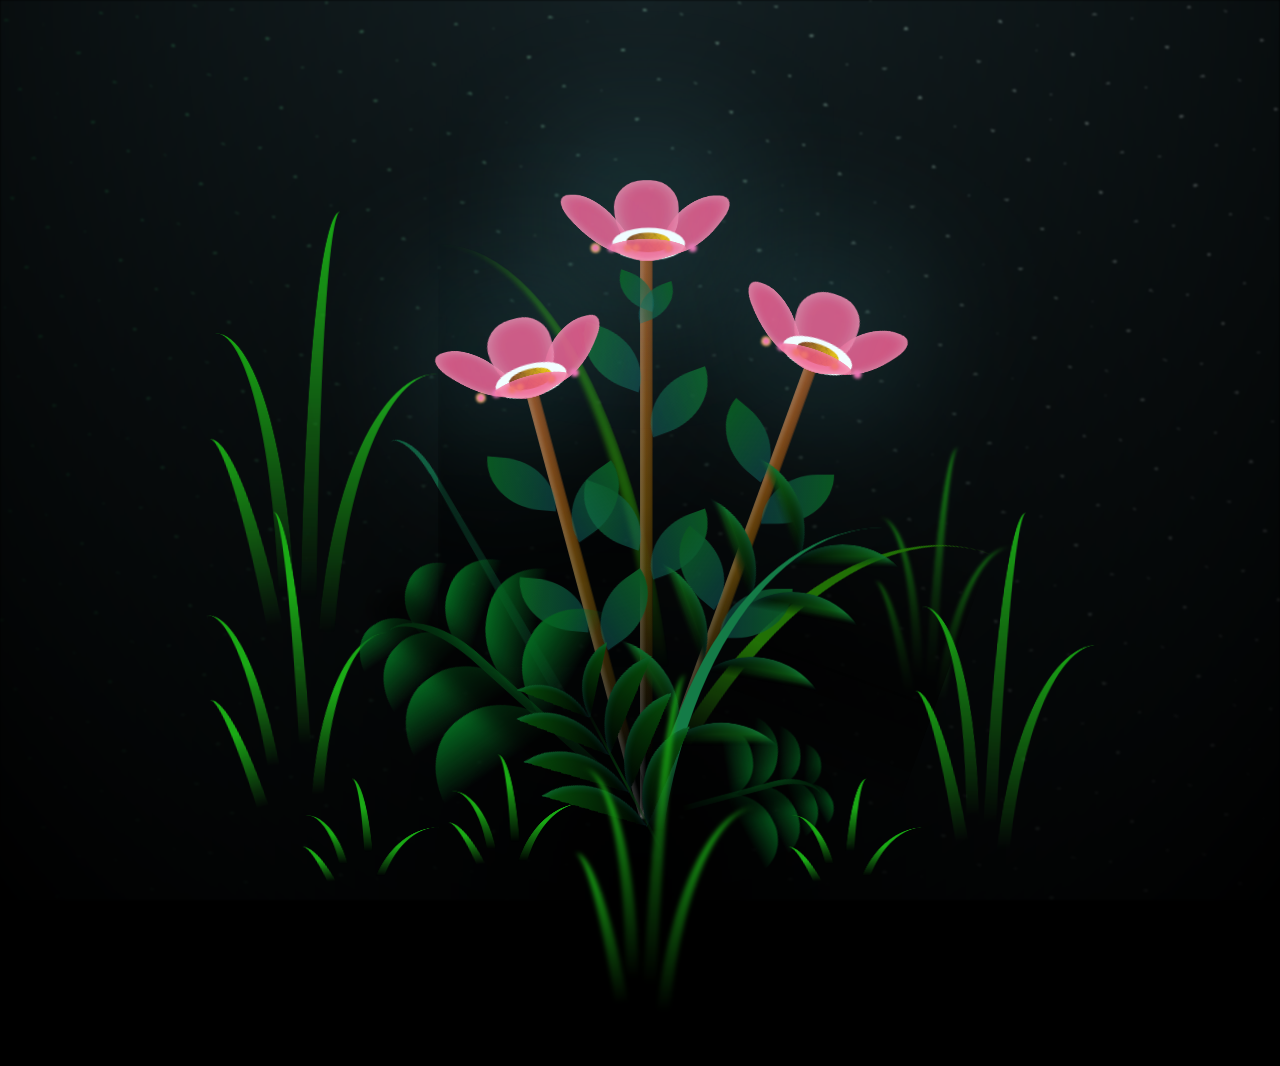
<file: flower.html>
﻿<!DOCTYPE html>
<html lang="en">
<head>
    <meta charset="UTF-8">
    <meta http-equiv="X-UA-Compatible" content="IE=edge">
    <meta name="viewport" content="width=device-width, initial-scale=1.0">
    <link href="css/flowerstyle.css" rel="stylesheet" />
    <link rel="icon" href="img/flowers.png" type="image/x-icon">
    <title>bunga buat bang apil <3 </title>
</head>
<body class="container">
    <div class="night"></div>
    <div class="flowers">
        <div class="flower flower--1">
            <div class="flower__leafs flower__leafs--1">
                <div class="flower__leaf flower__leaf--1"></div>
                <div class="flower__leaf flower__leaf--2"></div>
                <div class="flower__leaf flower__leaf--3"></div>
                <div class="flower__leaf flower__leaf--4"></div>
                <div class="flower__white-circle"></div>

                <div class="flower__light flower__light--1"></div>
                <div class="flower__light flower__light--2"></div>
                <div class="flower__light flower__light--3"></div>
                <div class="flower__light flower__light--4"></div>
                <div class="flower__light flower__light--5"></div>
                <div class="flower__light flower__light--6"></div>
                <div class="flower__light flower__light--7"></div>
                <div class="flower__light flower__light--8"></div>

            </div>
            <div class="flower__line">
                <div class="flower__line__leaf flower__line__leaf--1"></div>
                <div class="flower__line__leaf flower__line__leaf--2"></div>
                <div class="flower__line__leaf flower__line__leaf--3"></div>
                <div class="flower__line__leaf flower__line__leaf--4"></div>
                <div class="flower__line__leaf flower__line__leaf--5"></div>
                <div class="flower__line__leaf flower__line__leaf--6"></div>
            </div>
        </div>

        <div class="flower flower--2">
            <div class="flower__leafs flower__leafs--2">
                <div class="flower__leaf flower__leaf--1"></div>
                <div class="flower__leaf flower__leaf--2"></div>
                <div class="flower__leaf flower__leaf--3"></div>
                <div class="flower__leaf flower__leaf--4"></div>
                <div class="flower__white-circle"></div>

                <div class="flower__light flower__light--1"></div>
                <div class="flower__light flower__light--2"></div>
                <div class="flower__light flower__light--3"></div>
                <div class="flower__light flower__light--4"></div>
                <div class="flower__light flower__light--5"></div>
                <div class="flower__light flower__light--6"></div>
                <div class="flower__light flower__light--7"></div>
                <div class="flower__light flower__light--8"></div>

            </div>
            <div class="flower__line">
                <div class="flower__line__leaf flower__line__leaf--1"></div>
                <div class="flower__line__leaf flower__line__leaf--2"></div>
                <div class="flower__line__leaf flower__line__leaf--3"></div>
                <div class="flower__line__leaf flower__line__leaf--4"></div>
            </div>
        </div>

        <div class="flower flower--3">
            <div class="flower__leafs flower__leafs--3">
                <div class="flower__leaf flower__leaf--1"></div>
                <div class="flower__leaf flower__leaf--2"></div>
                <div class="flower__leaf flower__leaf--3"></div>
                <div class="flower__leaf flower__leaf--4"></div>
                <div class="flower__white-circle"></div>

                <div class="flower__light flower__light--1"></div>
                <div class="flower__light flower__light--2"></div>
                <div class="flower__light flower__light--3"></div>
                <div class="flower__light flower__light--4"></div>
                <div class="flower__light flower__light--5"></div>
                <div class="flower__light flower__light--6"></div>
                <div class="flower__light flower__light--7"></div>
                <div class="flower__light flower__light--8"></div>

            </div>
            <div class="flower__line">
                <div class="flower__line__leaf flower__line__leaf--1"></div>
                <div class="flower__line__leaf flower__line__leaf--2"></div>
                <div class="flower__line__leaf flower__line__leaf--3"></div>
                <div class="flower__line__leaf flower__line__leaf--4"></div>
            </div>
        </div>

        <div class="grow-ans" style="--d:1.2s">
            <div class="flower__g-long">
                <div class="flower__g-long__top"></div>
                <div class="flower__g-long__bottom"></div>
            </div>
        </div>

        <div class="growing-grass">
            <div class="flower__grass flower__grass--1">
                <div class="flower__grass--top"></div>
                <div class="flower__grass--bottom"></div>
                <div class="flower__grass__leaf flower__grass__leaf--1"></div>
                <div class="flower__grass__leaf flower__grass__leaf--2"></div>
                <div class="flower__grass__leaf flower__grass__leaf--3"></div>
                <div class="flower__grass__leaf flower__grass__leaf--4"></div>
                <div class="flower__grass__leaf flower__grass__leaf--5"></div>
                <div class="flower__grass__leaf flower__grass__leaf--6"></div>
                <div class="flower__grass__leaf flower__grass__leaf--7"></div>
                <div class="flower__grass__leaf flower__grass__leaf--8"></div>
                <div class="flower__grass__overlay"></div>
            </div>
        </div>

        <div class="growing-grass">
            <div class="flower__grass flower__grass--2">
                <div class="flower__grass--top"></div>
                <div class="flower__grass--bottom"></div>
                <div class="flower__grass__leaf flower__grass__leaf--1"></div>
                <div class="flower__grass__leaf flower__grass__leaf--2"></div>
                <div class="flower__grass__leaf flower__grass__leaf--3"></div>
                <div class="flower__grass__leaf flower__grass__leaf--4"></div>
                <div class="flower__grass__leaf flower__grass__leaf--5"></div>
                <div class="flower__grass__leaf flower__grass__leaf--6"></div>
                <div class="flower__grass__leaf flower__grass__leaf--7"></div>
                <div class="flower__grass__leaf flower__grass__leaf--8"></div>
                <div class="flower__grass__overlay"></div>
            </div>
        </div>

        <div class="grow-ans" style="--d:2.4s">
            <div class="flower__g-right flower__g-right--1">
                <div class="leaf"></div>
            </div>
        </div>

        <div class="grow-ans" style="--d:2.8s">
            <div class="flower__g-right flower__g-right--2">
                <div class="leaf"></div>
            </div>
        </div>

        <div class="grow-ans" style="--d:2.8s">
            <div class="flower__g-front">
                <div class="flower__g-front__leaf-wrapper flower__g-front__leaf-wrapper--1">
                    <div class="flower__g-front__leaf"></div>
                </div>
                <div class="flower__g-front__leaf-wrapper flower__g-front__leaf-wrapper--2">
                    <div class="flower__g-front__leaf"></div>
                </div>
                <div class="flower__g-front__leaf-wrapper flower__g-front__leaf-wrapper--3">
                    <div class="flower__g-front__leaf"></div>
                </div>
                <div class="flower__g-front__leaf-wrapper flower__g-front__leaf-wrapper--4">
                    <div class="flower__g-front__leaf"></div>
                </div>
                <div class="flower__g-front__leaf-wrapper flower__g-front__leaf-wrapper--5">
                    <div class="flower__g-front__leaf"></div>
                </div>
                <div class="flower__g-front__leaf-wrapper flower__g-front__leaf-wrapper--6">
                    <div class="flower__g-front__leaf"></div>
                </div>
                <div class="flower__g-front__leaf-wrapper flower__g-front__leaf-wrapper--7">
                    <div class="flower__g-front__leaf"></div>
                </div>
                <div class="flower__g-front__leaf-wrapper flower__g-front__leaf-wrapper--8">
                    <div class="flower__g-front__leaf"></div>
                </div>
                <div class="flower__g-front__line"></div>
            </div>
        </div>

        <div class="grow-ans" style="--d:3.2s">
            <div class="flower__g-fr">
                <div class="leaf"></div>
                <div class="flower__g-fr__leaf flower__g-fr__leaf--1"></div>
                <div class="flower__g-fr__leaf flower__g-fr__leaf--2"></div>
                <div class="flower__g-fr__leaf flower__g-fr__leaf--3"></div>
                <div class="flower__g-fr__leaf flower__g-fr__leaf--4"></div>
                <div class="flower__g-fr__leaf flower__g-fr__leaf--5"></div>
                <div class="flower__g-fr__leaf flower__g-fr__leaf--6"></div>
                <div class="flower__g-fr__leaf flower__g-fr__leaf--7"></div>
                <div class="flower__g-fr__leaf flower__g-fr__leaf--8"></div>
            </div>
        </div>

        <div class="long-g long-g--0">
            <div class="grow-ans" style="--d:3s">
                <div class="leaf leaf--0"></div>
            </div>
            <div class="grow-ans" style="--d:2.2s">
                <div class="leaf leaf--1"></div>
            </div>
            <div class="grow-ans" style="--d:3.4s">
                <div class="leaf leaf--2"></div>
            </div>
            <div class="grow-ans" style="--d:3.6s">
                <div class="leaf leaf--3"></div>
            </div>
        </div>

        <div class="long-g long-g--1">
            <div class="grow-ans" style="--d:3.6s">
                <div class="leaf leaf--0"></div>
            </div>
            <div class="grow-ans" style="--d:3.8s">
                <div class="leaf leaf--1"></div>
            </div>
            <div class="grow-ans" style="--d:4s">
                <div class="leaf leaf--2"></div>
            </div>
            <div class="grow-ans" style="--d:4.2s">
                <div class="leaf leaf--3"></div>
            </div>
        </div>

        <div class="long-g long-g--2">
            <div class="grow-ans" style="--d:4s">
                <div class="leaf leaf--0"></div>
            </div>
            <div class="grow-ans" style="--d:4.2s">
                <div class="leaf leaf--1"></div>
            </div>
            <div class="grow-ans" style="--d:4.4s">
                <div class="leaf leaf--2"></div>
            </div>
            <div class="grow-ans" style="--d:4.6s">
                <div class="leaf leaf--3"></div>
            </div>
        </div>

        <div class="long-g long-g--3">
            <div class="grow-ans" style="--d:4s">
                <div class="leaf leaf--0"></div>
            </div>
            <div class="grow-ans" style="--d:4.2s">
                <div class="leaf leaf--1"></div>
            </div>
            <div class="grow-ans" style="--d:3s">
                <div class="leaf leaf--2"></div>
            </div>
            <div class="grow-ans" style="--d:3.6s">
                <div class="leaf leaf--3"></div>
            </div>
        </div>

        <div class="long-g long-g--4">
            <div class="grow-ans" style="--d:4s">
                <div class="leaf leaf--0"></div>
            </div>
            <div class="grow-ans" style="--d:4.2s">
                <div class="leaf leaf--1"></div>
            </div>
            <div class="grow-ans" style="--d:3s">
                <div class="leaf leaf--2"></div>
            </div>
            <div class="grow-ans" style="--d:3.6s">
                <div class="leaf leaf--3"></div>
            </div>
        </div>

        <div class="long-g long-g--5">
            <div class="grow-ans" style="--d:4s">
                <div class="leaf leaf--0"></div>
            </div>
            <div class="grow-ans" style="--d:4.2s">
                <div class="leaf leaf--1"></div>
            </div>
            <div class="grow-ans" style="--d:3s">
                <div class="leaf leaf--2"></div>
            </div>
            <div class="grow-ans" style="--d:3.6s">
                <div class="leaf leaf--3"></div>
            </div>
        </div>

        <div class="long-g long-g--6">
            <div class="grow-ans" style="--d:4.2s">
                <div class="leaf leaf--0"></div>
            </div>
            <div class="grow-ans" style="--d:4.4s">
                <div class="leaf leaf--1"></div>
            </div>
            <div class="grow-ans" style="--d:4.6s">
                <div class="leaf leaf--2"></div>
            </div>
            <div class="grow-ans" style="--d:4.8s">
                <div class="leaf leaf--3"></div>
            </div>
        </div>

        <div class="long-g long-g--7">
            <div class="grow-ans" style="--d:3s">
                <div class="leaf leaf--0"></div>
            </div>
            <div class="grow-ans" style="--d:3.2s">
                <div class="leaf leaf--1"></div>
            </div>
            <div class="grow-ans" style="--d:3.5s">
                <div class="leaf leaf--2"></div>
            </div>
            <div class="grow-ans" style="--d:3.6s">
                <div class="leaf leaf--3"></div>
            </div>
        </div>
    </div>
    <script src="js/scriptforflower.js"></script>
</body>
</html>
</file>
<file: css/flowerstyle.css>
﻿*,
*::after,
*::before {
    padding: 0;
    margin: 0;
    box-sizing: border-box;
}

:root {
    --dark-color: #000;
}

body {
    display: flex;
    align-items: flex-end;
    justify-content: center;
    min-height: 100vh;
    background-color: var(--dark-color);
    overflow: hidden;
    perspective: 1000px;
}

.night {
    position: fixed;
    left: 50%;
    top: 0;
    transform: translateX(-50%);
    width: 100%;
    height: 100%;
    filter: blur(0.1vmin);
    background-image: radial-gradient(ellipse at top, transparent 0%, var(--dark-color)), radial-gradient(ellipse at bottom, var(--dark-color), rgba(145, 233, 255, 0.2)), repeating-linear-gradient(220deg, rgb(0, 0, 0) 0px, rgb(0, 0, 0) 19px, transparent 19px, transparent 22px), repeating-linear-gradient(189deg, rgb(0, 0, 0) 0px, rgb(0, 0, 0) 19px, transparent 19px, transparent 22px), repeating-linear-gradient(148deg, rgb(0, 0, 0) 0px, rgb(0, 0, 0) 19px, transparent 19px, transparent 22px), linear-gradient(90deg, rgb(7, 107, 42), rgb(240, 240, 240));
}


.flowers {
    position: relative;
    transform: scale(0.9);
}

.flower {
    position: absolute;
    bottom: 10vmin;
    transform-origin: bottom center;
    z-index: 10;
    --fl-speed: 0.3s;
}

.flower--1 {
    -webkit-animation: moving-flower-1 4s linear infinite;
    animation: moving-flower-1 4s linear infinite;
}

    .flower--1 .flower__line {
        height: 70vmin;
        -webkit-animation-delay: 0.3s;
        animation-delay: 0.3s;
    }

    .flower--1 .flower__line__leaf--1 {
        -webkit-animation: blooming-leaf-right var(--fl-speed) 1.6s backwards;
        animation: blooming-leaf-right var(--fl-speed) 1.6s backwards;
    }

    .flower--1 .flower__line__leaf--2 {
        -webkit-animation: blooming-leaf-right var(--fl-speed) 1.4s backwards;
        animation: blooming-leaf-right var(--fl-speed) 1.4s backwards;
    }

    .flower--1 .flower__line__leaf--3 {
        -webkit-animation: blooming-leaf-left var(--fl-speed) 1.2s backwards;
        animation: blooming-leaf-left var(--fl-speed) 1.2s backwards;
    }

    .flower--1 .flower__line__leaf--4 {
        -webkit-animation: blooming-leaf-left var(--fl-speed) 1s backwards;
        animation: blooming-leaf-left var(--fl-speed) 1s backwards;
    }

    .flower--1 .flower__line__leaf--5 {
        -webkit-animation: blooming-leaf-right var(--fl-speed) 1.8s backwards;
        animation: blooming-leaf-right var(--fl-speed) 1.8s backwards;
    }

    .flower--1 .flower__line__leaf--6 {
        -webkit-animation: blooming-leaf-left var(--fl-speed) 2s backwards;
        animation: blooming-leaf-left var(--fl-speed) 2s backwards;
    }

.flower--2 {
    left: 50%;
    transform: rotate(20deg);
    -webkit-animation: moving-flower-2 4s linear infinite;
    animation: moving-flower-2 4s linear infinite;
}

    .flower--2 .flower__line {
        height: 60vmin;
        -webkit-animation-delay: 0.6s;
        animation-delay: 0.6s;
    }

    .flower--2 .flower__line__leaf--1 {
        -webkit-animation: blooming-leaf-right var(--fl-speed) 1.9s backwards;
        animation: blooming-leaf-right var(--fl-speed) 1.9s backwards;
    }

    .flower--2 .flower__line__leaf--2 {
        -webkit-animation: blooming-leaf-right var(--fl-speed) 1.7s backwards;
        animation: blooming-leaf-right var(--fl-speed) 1.7s backwards;
    }

    .flower--2 .flower__line__leaf--3 {
        -webkit-animation: blooming-leaf-left var(--fl-speed) 1.5s backwards;
        animation: blooming-leaf-left var(--fl-speed) 1.5s backwards;
    }

    .flower--2 .flower__line__leaf--4 {
        -webkit-animation: blooming-leaf-left var(--fl-speed) 1.3s backwards;
        animation: blooming-leaf-left var(--fl-speed) 1.3s backwards;
    }

.flower--3 {
    left: 50%;
    transform: rotate(-15deg);
    -webkit-animation: moving-flower-3 4s linear infinite;
    animation: moving-flower-3 4s linear infinite;
}

    .flower--3 .flower__line {
        -webkit-animation-delay: 0.9s;
        animation-delay: 0.9s;
    }

    .flower--3 .flower__line__leaf--1 {
        -webkit-animation: blooming-leaf-right var(--fl-speed) 2.5s backwards;
        animation: blooming-leaf-right var(--fl-speed) 2.5s backwards;
    }

    .flower--3 .flower__line__leaf--2 {
        -webkit-animation: blooming-leaf-right var(--fl-speed) 2.3s backwards;
        animation: blooming-leaf-right var(--fl-speed) 2.3s backwards;
    }

    .flower--3 .flower__line__leaf--3 {
        -webkit-animation: blooming-leaf-left var(--fl-speed) 2.1s backwards;
        animation: blooming-leaf-left var(--fl-speed) 2.1s backwards;
    }

    .flower--3 .flower__line__leaf--4 {
        -webkit-animation: blooming-leaf-left var(--fl-speed) 1.9s backwards;
        animation: blooming-leaf-left var(--fl-speed) 1.9s backwards;
    }

.flower__leafs {
    position: relative;
    -webkit-animation: blooming-flower 2s backwards;
    animation: blooming-flower 2s backwards;
}

.flower__leafs--1 {
    -webkit-animation-delay: 1.1s;
    animation-delay: 1.1s;
}

.flower__leafs--2 {
    -webkit-animation-delay: 1.4s;
    animation-delay: 1.4s;
}

.flower__leafs--3 {
    -webkit-animation-delay: 1.7s;
    animation-delay: 1.7s;
}

.flower__leafs::after {
    content: "";
    position: absolute;
    left: 0;
    top: 0;
    transform: translate(-50%, -100%);
    width: 8vmin;
    height: 8vmin;
    background-color: #6bf0ff;
    filter: blur(10vmin);
}

.flower__leaf {
    position: absolute;
    bottom: 0;
    left: 50%;
    width: 8vmin;
    height: 11vmin;
    border-radius: 51% 49% 47% 53%/44% 45% 55% 69%;
    background-color: #f672b0;
    background-image: linear-gradient(to top, #ee5286, #ee5286);
    transform-origin: bottom center;
    opacity: 0.9;
    box-shadow: inset 0 0 2vmin rgba(255, 255, 255, 0.5);
}

.flower__leaf--1 {
    transform: translate(-10%, 1%) rotateY(40deg) rotateX(-50deg);
}

.flower__leaf--2 {
    transform: translate(-50%, -4%) rotateX(40deg);
}

.flower__leaf--3 {
    transform: translate(-90%, 0%) rotateY(45deg) rotateX(50deg);
}

.flower__leaf--4 {
    width: 8vmin;
    height: 8vmin;
    transform-origin: bottom left;
    border-radius: 4vmin 10vmin 4vmin 4vmin;
    transform: translate(0%, 18%) rotateX(70deg) rotate(-43deg);
    background-image: linear-gradient(to top, #ee5286, #ee5286);
    z-index: 1;
    opacity: 0.8;
}

.flower__white-circle {
    position: absolute;
    left: -3.5vmin;
    top: -3vmin;
    width: 9vmin;
    height: 4vmin;
    border-radius: 50%;
    background-color: #fff;
}

    .flower__white-circle::after {
        content: "";
        position: absolute;
        left: 50%;
        top: 45%;
        transform: translate(-50%, -50%);
        width: 60%;
        height: 60%;
        border-radius: inherit;
        background-image: repeating-linear-gradient(135deg, rgba(0, 0, 0, 0.03) 0px, rgba(0, 0, 0, 0.03) 1px, transparent 1px, transparent 12px), repeating-linear-gradient(45deg, rgba(0, 0, 0, 0.03) 0px, rgba(0, 0, 0, 0.03) 1px, transparent 1px, transparent 12px), repeating-linear-gradient(67.5deg, rgba(0, 0, 0, 0.03) 0px, rgba(0, 0, 0, 0.03) 1px, transparent 1px, transparent 12px), repeating-linear-gradient(135deg, rgba(0, 0, 0, 0.03) 0px, rgba(0, 0, 0, 0.03) 1px, transparent 1px, transparent 12px), repeating-linear-gradient(45deg, rgba(0, 0, 0, 0.03) 0px, rgba(0, 0, 0, 0.03) 1px, transparent 1px, transparent 12px), repeating-linear-gradient(112.5deg, rgba(0, 0, 0, 0.03) 0px, rgba(0, 0, 0, 0.03) 1px, transparent 1px, transparent 12px), repeating-linear-gradient(112.5deg, rgba(0, 0, 0, 0.03) 0px, rgba(0, 0, 0, 0.03) 1px, transparent 1px, transparent 12px), repeating-linear-gradient(45deg, rgba(0, 0, 0, 0.03) 0px, rgba(0, 0, 0, 0.03) 1px, transparent 1px, transparent 12px), repeating-linear-gradient(22.5deg, rgba(0, 0, 0, 0.03) 0px, rgba(0, 0, 0, 0.03) 1px, transparent 1px, transparent 12px), repeating-linear-gradient(45deg, rgba(0, 0, 0, 0.03) 0px, rgba(0, 0, 0, 0.03) 1px, transparent 1px, transparent 12px), repeating-linear-gradient(22.5deg, rgba(0, 0, 0, 0.03) 0px, rgba(0, 0, 0, 0.03) 1px, transparent 1px, transparent 12px), repeating-linear-gradient(135deg, rgba(0, 0, 0, 0.03) 0px, rgba(0, 0, 0, 0.03) 1px, transparent 1px, transparent 12px), repeating-linear-gradient(157.5deg, rgba(0, 0, 0, 0.03) 0px, rgba(0, 0, 0, 0.03) 1px, transparent 1px, transparent 12px), repeating-linear-gradient(67.5deg, rgba(0, 0, 0, 0.03) 0px, rgba(0, 0, 0, 0.03) 1px, transparent 1px, transparent 12px), repeating-linear-gradient(67.5deg, rgba(0, 0, 0, 0.03) 0px, rgba(0, 0, 0, 0.03) 1px, transparent 1px, transparent 12px), linear-gradient(90deg, rgb(127, 47, 21), rgb(255, 206, 0));
    }

.flower__line {
    height: 55vmin;
    width: 1.5vmin;
    background-image: linear-gradient(to left, rgba(0, 0, 0, 0.2), transparent, rgba(255, 255, 255, 0.2)), linear-gradient(to top, transparent 10%, #583e08, #944415);
    box-shadow: inset 0 0 2px rgba(0, 0, 0, 0.5);
    -webkit-animation: grow-flower-tree 4s backwards;
    animation: grow-flower-tree 4s backwards;
}

.flower__line__leaf {
    --w: 7vmin;
    --h: calc(var(--w) + 2vmin);
    position: absolute;
    top: 20%;
    left: 90%;
    width: var(--w);
    height: var(--h);
    border-top-right-radius: var(--h);
    border-bottom-left-radius: var(--h);
    background-image: linear-gradient(to top, rgba(20, 117, 122, 0.4), #095721);
}

.flower__line__leaf--1 {
    transform: rotate(70deg) rotateY(30deg);
}

.flower__line__leaf--2 {
    top: 45%;
    transform: rotate(70deg) rotateY(30deg);
}

.flower__line__leaf--3, .flower__line__leaf--4, .flower__line__leaf--6 {
    border-top-right-radius: 0;
    border-bottom-left-radius: 0;
    border-top-left-radius: var(--h);
    border-bottom-right-radius: var(--h);
    left: -460%;
    top: 12%;
    transform: rotate(-70deg) rotateY(30deg);
}

.flower__line__leaf--4 {
    top: 40%;
}

.flower__line__leaf--5 {
    top: 0;
    transform-origin: left;
    transform: rotate(70deg) rotateY(30deg) scale(0.6);
}

.flower__line__leaf--6 {
    top: -2%;
    left: -450%;
    transform-origin: right;
    transform: rotate(-70deg) rotateY(30deg) scale(0.6);
}

.flower__light {
    position: absolute;
    bottom: 0vmin;
    width: 1vmin;
    height: 1vmin;
    background-color: rgb(255, 251, 0);
    border-radius: 50%;
    filter: blur(0.2vmin);
    -webkit-animation: light-ans 4s linear infinite backwards;
    animation: light-ans 4s linear infinite backwards;
}

    .flower__light:nth-child(odd) {
        background-color: #f76baf;
    }

.flower__light--1 {
    left: -2vmin;
    -webkit-animation-delay: 1s;
    animation-delay: 1s;
}

.flower__light--2 {
    left: 3vmin;
    -webkit-animation-delay: 0.5s;
    animation-delay: 0.5s;
}

.flower__light--3 {
    left: -6vmin;
    -webkit-animation-delay: 0.3s;
    animation-delay: 0.3s;
}

.flower__light--4 {
    left: 6vmin;
    -webkit-animation-delay: 0.9s;
    animation-delay: 0.9s;
}

.flower__light--5 {
    left: -1vmin;
    -webkit-animation-delay: 1.5s;
    animation-delay: 1.5s;
}

.flower__light--6 {
    left: -4vmin;
    -webkit-animation-delay: 3s;
    animation-delay: 3s;
}

.flower__light--7 {
    left: 3vmin;
    -webkit-animation-delay: 2s;
    animation-delay: 2s;
}

.flower__light--8 {
    left: -6vmin;
    -webkit-animation-delay: 3.5s;
    animation-delay: 3.5s;
}

.flower__grass {
    --c: #04661f;
    --line-w: 1.5vmin;
    position: absolute;
    bottom: 12vmin;
    left: -7vmin;
    display: flex;
    flex-direction: column;
    align-items: flex-end;
    z-index: 20;
    transform-origin: bottom center;
    transform: rotate(-48deg) rotateY(40deg);
}

.flower__grass--1 {
    -webkit-animation: moving-grass 2s linear infinite;
    animation: moving-grass 2s linear infinite;
}

.flower__grass--2 {
    left: 2vmin;
    bottom: 10vmin;
    transform: scale(0.5) rotate(75deg) rotateX(10deg) rotateY(-200deg);
    opacity: 0.8;
    z-index: 0;
    -webkit-animation: moving-grass--2 1.5s linear infinite;
    animation: moving-grass--2 1.5s linear infinite;
}

.flower__grass--top {
    width: 7vmin;
    height: 10vmin;
    border-top-right-radius: 100%;
    border-right: var(--line-w) solid var(--c);
    transform-origin: bottom center;
    transform: rotate(-2deg);
}

.flower__grass--bottom {
    margin-top: -2px;
    width: var(--line-w);
    height: 25vmin;
    background-image: linear-gradient(to top, transparent, var(--c));
}

.flower__grass__leaf {
    --size: 10vmin;
    position: absolute;
    width: calc(var(--size) * 2.1);
    height: var(--size);
    border-top-left-radius: var(--size);
    border-top-right-radius: var(--size);
    background-image: linear-gradient(to top, transparent, transparent 30%, var(--c));
    z-index: 100;
}

.flower__grass__leaf--1 {
    top: -6%;
    left: 30%;
    --size: 6vmin;
    transform: rotate(-20deg);
    -webkit-animation: growing-grass-ans--1 2s 2.6s backwards;
    animation: growing-grass-ans--1 2s 2.6s backwards;
}

@-webkit-keyframes growing-grass-ans--1 {
    0% {
        transform-origin: bottom left;
        transform: rotate(-20deg) scale(0);
    }
}

@keyframes growing-grass-ans--1 {
    0% {
        transform-origin: bottom left;
        transform: rotate(-20deg) scale(0);
    }
}

.flower__grass__leaf--2 {
    top: -5%;
    left: -110%;
    --size: 6vmin;
    transform: rotate(10deg);
    -webkit-animation: growing-grass-ans--2 2s 2.4s linear backwards;
    animation: growing-grass-ans--2 2s 2.4s linear backwards;
}

@-webkit-keyframes growing-grass-ans--2 {
    0% {
        transform-origin: bottom right;
        transform: rotate(10deg) scale(0);
    }
}

@keyframes growing-grass-ans--2 {
    0% {
        transform-origin: bottom right;
        transform: rotate(10deg) scale(0);
    }
}

.flower__grass__leaf--3 {
    top: 5%;
    left: 60%;
    --size: 8vmin;
    transform: rotate(-18deg) rotateX(-20deg);
    -webkit-animation: growing-grass-ans--3 2s 2.2s linear backwards;
    animation: growing-grass-ans--3 2s 2.2s linear backwards;
}

@-webkit-keyframes growing-grass-ans--3 {
    0% {
        transform-origin: bottom left;
        transform: rotate(-18deg) rotateX(-20deg) scale(0);
    }
}

@keyframes growing-grass-ans--3 {
    0% {
        transform-origin: bottom left;
        transform: rotate(-18deg) rotateX(-20deg) scale(0);
    }
}

.flower__grass__leaf--4 {
    top: 6%;
    left: -135%;
    --size: 8vmin;
    transform: rotate(2deg);
    -webkit-animation: growing-grass-ans--4 2s 2s linear backwards;
    animation: growing-grass-ans--4 2s 2s linear backwards;
}

@-webkit-keyframes growing-grass-ans--4 {
    0% {
        transform-origin: bottom right;
        transform: rotate(2deg) scale(0);
    }
}

@keyframes growing-grass-ans--4 {
    0% {
        transform-origin: bottom right;
        transform: rotate(2deg) scale(0);
    }
}

.flower__grass__leaf--5 {
    top: 20%;
    left: 60%;
    --size: 10vmin;
    transform: rotate(-24deg) rotateX(-20deg);
    -webkit-animation: growing-grass-ans--5 2s 1.8s linear backwards;
    animation: growing-grass-ans--5 2s 1.8s linear backwards;
}

@-webkit-keyframes growing-grass-ans--5 {
    0% {
        transform-origin: bottom left;
        transform: rotate(-24deg) rotateX(-20deg) scale(0);
    }
}

@keyframes growing-grass-ans--5 {
    0% {
        transform-origin: bottom left;
        transform: rotate(-24deg) rotateX(-20deg) scale(0);
    }
}

.flower__grass__leaf--6 {
    top: 22%;
    left: -180%;
    --size: 10vmin;
    transform: rotate(10deg);
    -webkit-animation: growing-grass-ans--6 2s 1.6s linear backwards;
    animation: growing-grass-ans--6 2s 1.6s linear backwards;
}

@-webkit-keyframes growing-grass-ans--6 {
    0% {
        transform-origin: bottom right;
        transform: rotate(10deg) scale(0);
    }
}

@keyframes growing-grass-ans--6 {
    0% {
        transform-origin: bottom right;
        transform: rotate(10deg) scale(0);
    }
}

.flower__grass__leaf--7 {
    top: 39%;
    left: 70%;
    --size: 10vmin;
    transform: rotate(-10deg);
    -webkit-animation: growing-grass-ans--7 2s 1.4s linear backwards;
    animation: growing-grass-ans--7 2s 1.4s linear backwards;
}

@-webkit-keyframes growing-grass-ans--7 {
    0% {
        transform-origin: bottom left;
        transform: rotate(-10deg) scale(0);
    }
}

@keyframes growing-grass-ans--7 {
    0% {
        transform-origin: bottom left;
        transform: rotate(-10deg) scale(0);
    }
}

.flower__grass__leaf--8 {
    top: 40%;
    left: -215%;
    --size: 11vmin;
    transform: rotate(10deg);
    -webkit-animation: growing-grass-ans--8 2s 1.2s linear backwards;
    animation: growing-grass-ans--8 2s 1.2s linear backwards;
}

@-webkit-keyframes growing-grass-ans--8 {
    0% {
        transform-origin: bottom right;
        transform: rotate(10deg) scale(0);
    }
}

@keyframes growing-grass-ans--8 {
    0% {
        transform-origin: bottom right;
        transform: rotate(10deg) scale(0);
    }
}

.flower__grass__overlay {
    position: absolute;
    top: -10%;
    right: 0%;
    width: 100%;
    height: 100%;
    background-color: rgba(0, 0, 0, 0.6);
    filter: blur(1.5vmin);
    z-index: 100;
}

.flower__g-long {
    --w: 2vmin;
    --h: 6vmin;
    --c: #0e5b3c;
    position: absolute;
    bottom: 10vmin;
    left: -3vmin;
    transform-origin: bottom center;
    transform: rotate(-30deg) rotateY(-20deg);
    display: flex;
    flex-direction: column;
    align-items: flex-end;
    -webkit-animation: flower-g-long-ans 3s linear infinite;
    animation: flower-g-long-ans 3s linear infinite;
}

@-webkit-keyframes flower-g-long-ans {
    0%, 100% {
        transform: rotate(-30deg) rotateY(-20deg);
    }

    50% {
        transform: rotate(-32deg) rotateY(-20deg);
    }
}

@keyframes flower-g-long-ans {
    0%, 100% {
        transform: rotate(-30deg) rotateY(-20deg);
    }

    50% {
        transform: rotate(-32deg) rotateY(-20deg);
    }
}

.flower__g-long__top {
    top: calc(var(--h) * -1);
    width: calc(var(--w) + 1vmin);
    height: var(--h);
    border-top-right-radius: 100%;
    border-right: 0.7vmin solid var(--c);
    transform: translate(-0.7vmin, 1vmin);
}

.flower__g-long__bottom {
    width: var(--w);
    height: 50vmin;
    transform-origin: bottom center;
    background-image: linear-gradient(to top, transparent 30%, var(--c));
    box-shadow: inset 0 0 2px rgba(0, 0, 0, 0.5);
    -webkit-clip-path: polygon(35% 0, 65% 1%, 100% 100%, 0% 100%);
    clip-path: polygon(35% 0, 65% 1%, 100% 100%, 0% 100%);
}

.flower__g-right {
    position: absolute;
    bottom: 6vmin;
    left: -2vmin;
    transform-origin: bottom left;
    transform: rotate(20deg);
}

    .flower__g-right .leaf {
        width: 30vmin;
        height: 50vmin;
        border-top-left-radius: 100%;
        border-left: 2vmin solid #217005;
        background-image: linear-gradient(to bottom, transparent, var(--dark-color) 60%);
        -webkit-mask-image: linear-gradient(to top, transparent 30%, #24803e 60%);
    }

.flower__g-right--1 {
    -webkit-animation: flower-g-right-ans 2.5s linear infinite;
    animation: flower-g-right-ans 2.5s linear infinite;
}

.flower__g-right--2 {
    left: 5vmin;
    transform: rotateY(-180deg);
    -webkit-animation: flower-g-right-ans--2 3s linear infinite;
    animation: flower-g-right-ans--2 3s linear infinite;
}

    .flower__g-right--2 .leaf {
        height: 75vmin;
        filter: blur(0.3vmin);
        opacity: 0.8;
    }

@-webkit-keyframes flower-g-right-ans {
    0%, 100% {
        transform: rotate(20deg);
    }

    50% {
        transform: rotate(24deg) rotateX(-20deg);
    }
}

@keyframes flower-g-right-ans {
    0%, 100% {
        transform: rotate(20deg);
    }

    50% {
        transform: rotate(24deg) rotateX(-20deg);
    }
}

@-webkit-keyframes flower-g-right-ans--2 {
    0%, 100% {
        transform: rotateY(-180deg) rotate(0deg) rotateX(-20deg);
    }

    50% {
        transform: rotateY(-180deg) rotate(6deg) rotateX(-20deg);
    }
}

@keyframes flower-g-right-ans--2 {
    0%, 100% {
        transform: rotateY(-180deg) rotate(0deg) rotateX(-20deg);
    }

    50% {
        transform: rotateY(-180deg) rotate(6deg) rotateX(-20deg);
    }
}

.flower__g-front {
    position: absolute;
    bottom: 6vmin;
    left: 2.5vmin;
    z-index: 100;
    transform-origin: bottom center;
    transform: rotate(-28deg) rotateY(30deg) scale(1.04);
    -webkit-animation: flower__g-front-ans 2s linear infinite;
    animation: flower__g-front-ans 2s linear infinite;
}

@-webkit-keyframes flower__g-front-ans {
    0%, 100% {
        transform: rotate(-28deg) rotateY(30deg) scale(1.04);
    }

    50% {
        transform: rotate(-35deg) rotateY(40deg) scale(1.04);
    }
}

@keyframes flower__g-front-ans {
    0%, 100% {
        transform: rotate(-28deg) rotateY(30deg) scale(1.04);
    }

    50% {
        transform: rotate(-35deg) rotateY(40deg) scale(1.04);
    }
}

.flower__g-front__line {
    width: 0.3vmin;
    height: 20vmin;
    background-image: linear-gradient(to top, transparent, #042e0b, transparent 100%);
    position: relative;
}

.flower__g-front__leaf-wrapper {
    position: absolute;
    top: 0;
    left: 0;
    transform-origin: bottom left;
    transform: rotate(10deg);
}

    .flower__g-front__leaf-wrapper:nth-child(even) {
        left: 0vmin;
        transform: rotateY(-180deg) rotate(5deg);
        -webkit-animation: flower__g-front__leaf-left-ans 1s ease-in backwards;
        animation: flower__g-front__leaf-left-ans 1s ease-in backwards;
    }

    .flower__g-front__leaf-wrapper:nth-child(odd) {
        -webkit-animation: flower__g-front__leaf-ans 1s ease-in backwards;
        animation: flower__g-front__leaf-ans 1s ease-in backwards;
    }

.flower__g-front__leaf-wrapper--1 {
    top: -8vmin;
    transform: scale(0.7);
    -webkit-animation: flower__g-front__leaf-ans 1s 5.5s ease-in backwards !important;
    animation: flower__g-front__leaf-ans 1s 5.5s ease-in backwards !important;
}

.flower__g-front__leaf-wrapper--2 {
    top: -8vmin;
    transform: rotateY(-180deg) scale(0.7) !important;
    -webkit-animation: flower__g-front__leaf-left-ans-2 1s 4.6s ease-in backwards !important;
    animation: flower__g-front__leaf-left-ans-2 1s 4.6s ease-in backwards !important;
}

.flower__g-front__leaf-wrapper--3 {
    top: -3vmin;
    -webkit-animation: flower__g-front__leaf-ans 1s 4.6s ease-in backwards;
    animation: flower__g-front__leaf-ans 1s 4.6s ease-in backwards;
}

.flower__g-front__leaf-wrapper--4 {
    top: -3vmin;
    transform: rotateY(-180deg) scale(0.9) !important;
    -webkit-animation: flower__g-front__leaf-left-ans-2 1s 4.6s ease-in backwards !important;
    animation: flower__g-front__leaf-left-ans-2 1s 4.6s ease-in backwards !important;
}

@-webkit-keyframes flower__g-front__leaf-left-ans-2 {
    0% {
        transform: rotateY(-180deg) scale(0);
    }
}

@keyframes flower__g-front__leaf-left-ans-2 {
    0% {
        transform: rotateY(-180deg) scale(0);
    }
}

.flower__g-front__leaf-wrapper--5, .flower__g-front__leaf-wrapper--6 {
    top: 2vmin;
}

.flower__g-front__leaf-wrapper--7, .flower__g-front__leaf-wrapper--8 {
    top: 6.5vmin;
}

.flower__g-front__leaf-wrapper--2 {
    -webkit-animation-delay: 5.2s !important;
    animation-delay: 5.2s !important;
}

.flower__g-front__leaf-wrapper--3 {
    -webkit-animation-delay: 4.9s !important;
    animation-delay: 4.9s !important;
}

.flower__g-front__leaf-wrapper--5 {
    -webkit-animation-delay: 4.3s !important;
    animation-delay: 4.3s !important;
}

.flower__g-front__leaf-wrapper--6 {
    -webkit-animation-delay: 4.1s !important;
    animation-delay: 4.1s !important;
}

.flower__g-front__leaf-wrapper--7 {
    -webkit-animation-delay: 3.8s !important;
    animation-delay: 3.8s !important;
}

.flower__g-front__leaf-wrapper--8 {
    -webkit-animation-delay: 3.5s !important;
    animation-delay: 3.5s !important;
}

@-webkit-keyframes flower__g-front__leaf-ans {
    0% {
        transform: rotate(10deg) scale(0);
    }
}

@keyframes flower__g-front__leaf-ans {
    0% {
        transform: rotate(10deg) scale(0);
    }
}

@-webkit-keyframes flower__g-front__leaf-left-ans {
    0% {
        transform: rotateY(-180deg) rotate(5deg) scale(0);
    }
}

@keyframes flower__g-front__leaf-left-ans {
    0% {
        transform: rotateY(-180deg) rotate(5deg) scale(0);
    }
}

.flower__g-front__leaf {
    width: 10vmin;
    height: 10vmin;
    border-radius: 100% 0% 0% 100%/100% 100% 0% 0%;
    box-shadow: inset 0 2px 1vmin hsla(184deg, 97%, 58%, 0.2);
    background-image: linear-gradient(to bottom left, transparent, var(--dark-color)), linear-gradient(to bottom right, #064f0a 50%, transparent 50%, transparent);
    -webkit-mask-image: linear-gradient(to bottom right, #097149 50%, transparent 50%, transparent);
    mask-image: linear-gradient(to bottom right, #0e8723 50%, transparent 50%, transparent);
}

.flower__g-fr {
    position: absolute;
    bottom: -4vmin;
    left: vmin;
    transform-origin: bottom left;
    z-index: 10;
    -webkit-animation: flower__g-fr-ans 2s linear infinite;
    animation: flower__g-fr-ans 2s linear infinite;
}

@-webkit-keyframes flower__g-fr-ans {
    0%, 100% {
        transform: rotate(2deg);
    }

    50% {
        transform: rotate(4deg);
    }
}

@keyframes flower__g-fr-ans {
    0%, 100% {
        transform: rotate(2deg);
    }

    50% {
        transform: rotate(4deg);
    }
}

.flower__g-fr .leaf {
    width: 30vmin;
    height: 50vmin;
    border-top-left-radius: 100%;
    border-left: 2vmin solid #147b47;
    -webkit-mask-image: linear-gradient(to top, transparent 25%, #0e4e2a 50%);
    position: relative;
    z-index: 1;
}

.flower__g-fr__leaf {
    position: absolute;
    top: 0;
    left: 0;
    width: 10vmin;
    height: 10vmin;
    border-radius: 100% 0% 0% 100%/100% 100% 0% 0%;
    box-shadow: inset 0 2px 1vmin hsla(184deg, 97%, 58%, 0.2);
    background-image: linear-gradient(to bottom left, transparent, var(--dark-color) 98%), linear-gradient(to bottom right, #106e18 45%, transparent 50%, transparent);
    -webkit-mask-image: linear-gradient(135deg, #175f22 40%, transparent 50%, transparent);
}

.flower__g-fr__leaf--1 {
    left: 20vmin;
    transform: rotate(45deg);
    -webkit-animation: flower__g-fr-leaft-ans-1 0.5s 5.2s linear backwards;
    animation: flower__g-fr-leaft-ans-1 0.5s 5.2s linear backwards;
}

@-webkit-keyframes flower__g-fr-leaft-ans-1 {
    0% {
        transform-origin: left;
        transform: rotate(45deg) scale(0);
    }
}

@keyframes flower__g-fr-leaft-ans-1 {
    0% {
        transform-origin: left;
        transform: rotate(45deg) scale(0);
    }
}

.flower__g-fr__leaf--2 {
    left: 12vmin;
    top: -7vmin;
    transform: rotate(25deg) rotateY(-180deg);
    -webkit-animation: flower__g-fr-leaft-ans-6 0.5s 5s linear backwards;
    animation: flower__g-fr-leaft-ans-6 0.5s 5s linear backwards;
}

.flower__g-fr__leaf--3 {
    left: 15vmin;
    top: 6vmin;
    transform: rotate(55deg);
    -webkit-animation: flower__g-fr-leaft-ans-5 0.5s 4.8s linear backwards;
    animation: flower__g-fr-leaft-ans-5 0.5s 4.8s linear backwards;
}

.flower__g-fr__leaf--4 {
    left: 6vmin;
    top: -2vmin;
    transform: rotate(25deg) rotateY(-180deg);
    -webkit-animation: flower__g-fr-leaft-ans-6 0.5s 4.6s linear backwards;
    animation: flower__g-fr-leaft-ans-6 0.5s 4.6s linear backwards;
}

.flower__g-fr__leaf--5 {
    left: 10vmin;
    top: 14vmin;
    transform: rotate(55deg);
    -webkit-animation: flower__g-fr-leaft-ans-5 0.5s 4.4s linear backwards;
    animation: flower__g-fr-leaft-ans-5 0.5s 4.4s linear backwards;
}

@-webkit-keyframes flower__g-fr-leaft-ans-5 {
    0% {
        transform-origin: left;
        transform: rotate(55deg) scale(0);
    }
}

@keyframes flower__g-fr-leaft-ans-5 {
    0% {
        transform-origin: left;
        transform: rotate(55deg) scale(0);
    }
}

.flower__g-fr__leaf--6 {
    left: 0vmin;
    top: 6vmin;
    transform: rotate(25deg) rotateY(-180deg);
    -webkit-animation: flower__g-fr-leaft-ans-6 0.5s 4.2s linear backwards;
    animation: flower__g-fr-leaft-ans-6 0.5s 4.2s linear backwards;
}

@-webkit-keyframes flower__g-fr-leaft-ans-6 {
    0% {
        transform-origin: right;
        transform: rotate(25deg) rotateY(-180deg) scale(0);
    }
}

@keyframes flower__g-fr-leaft-ans-6 {
    0% {
        transform-origin: right;
        transform: rotate(25deg) rotateY(-180deg) scale(0);
    }
}

.flower__g-fr__leaf--7 {
    left: 5vmin;
    top: 22vmin;
    transform: rotate(45deg);
    -webkit-animation: flower__g-fr-leaft-ans-7 0.5s 4s linear backwards;
    animation: flower__g-fr-leaft-ans-7 0.5s 4s linear backwards;
}

@-webkit-keyframes flower__g-fr-leaft-ans-7 {
    0% {
        transform-origin: left;
        transform: rotate(45deg) scale(0);
    }
}

@keyframes flower__g-fr-leaft-ans-7 {
    0% {
        transform-origin: left;
        transform: rotate(45deg) scale(0);
    }
}

.flower__g-fr__leaf--8 {
    left: -4vmin;
    top: 15vmin;
    transform: rotate(15deg) rotateY(-180deg);
    -webkit-animation: flower__g-fr-leaft-ans-8 0.5s 3.8s linear backwards;
    animation: flower__g-fr-leaft-ans-8 0.5s 3.8s linear backwards;
}

@-webkit-keyframes flower__g-fr-leaft-ans-8 {
    0% {
        transform-origin: right;
        transform: rotate(15deg) rotateY(-180deg) scale(0);
    }
}

@keyframes flower__g-fr-leaft-ans-8 {
    0% {
        transform-origin: right;
        transform: rotate(15deg) rotateY(-180deg) scale(0);
    }
}

.long-g {
    position: absolute;
    bottom: 25vmin;
    left: -42vmin;
    transform-origin: bottom left;
}

.long-g--1 {
    bottom: 0vmin;
    transform: scale(0.8) rotate(-5deg);
}

    .long-g--1 .leaf {
        -webkit-mask-image: linear-gradient(to top, transparent 40%, #196d2a 80%) !important;
    }

    .long-g--1 .leaf--1 {
        --w: 5vmin;
        --h: 60vmin;
        left: -2vmin;
        transform: rotate(3deg) rotateY(-180deg);
    }

.long-g--2, .long-g--3 {
    bottom: -3vmin;
    left: -35vmin;
    transform-origin: center;
    transform: scale(0.6) rotateX(60deg);
}

    .long-g--2 .leaf, .long-g--3 .leaf {
        -webkit-mask-image: linear-gradient(to top, transparent 50%, #176220 80%) !important;
    }

    .long-g--2 .leaf--1, .long-g--3 .leaf--1 {
        left: -1vmin;
        transform: rotateY(-180deg);
    }

.long-g--3 {
    left: -17vmin;
    bottom: 0vmin;
}

    .long-g--3 .leaf {
        -webkit-mask-image: linear-gradient(to top, transparent 40%, #176220 80%) !important;
    }

.long-g--4 {
    left: 25vmin;
    bottom: -3vmin;
    transform-origin: center;
    transform: scale(0.6) rotateX(60deg);
}

    .long-g--4 .leaf {
        -webkit-mask-image: linear-gradient(to top, transparent 50%, #176220 80%) !important;
    }

.long-g--5 {
    left: 42vmin;
    bottom: 0vmin;
    transform: scale(0.8) rotate(2deg);
}

.long-g--6 {
    left: 0vmin;
    bottom: -20vmin;
    z-index: 100;
    filter: blur(0.3vmin);
    transform: scale(0.8) rotate(2deg);
}

.long-g--7 {
    left: 35vmin;
    bottom: 20vmin;
    z-index: -1;
    filter: blur(0.3vmin);
    transform: scale(0.6) rotate(2deg);
    opacity: 0.7;
}

.long-g .leaf {
    --w: 15vmin;
    --h: 40vmin;
    --c: #1aaa15;
    position: absolute;
    bottom: 0;
    width: var(--w);
    height: var(--h);
    border-top-left-radius: 100%;
    border-left: 2vmin solid var(--c);
    -webkit-mask-image: linear-gradient(to top, transparent 20%, var(--dark-color));
    transform-origin: bottom center;
}

.long-g .leaf--0 {
    left: 2vmin;
    -webkit-animation: leaf-ans-1 4s linear infinite;
    animation: leaf-ans-1 4s linear infinite;
}

.long-g .leaf--1 {
    --w: 5vmin;
    --h: 60vmin;
    -webkit-animation: leaf-ans-1 4s linear infinite;
    animation: leaf-ans-1 4s linear infinite;
}

.long-g .leaf--2 {
    --w: 10vmin;
    --h: 40vmin;
    left: -0.5vmin;
    bottom: 5vmin;
    transform-origin: bottom left;
    transform: rotateY(-180deg);
    -webkit-animation: leaf-ans-2 3s linear infinite;
    animation: leaf-ans-2 3s linear infinite;
}

.long-g .leaf--3 {
    --w: 5vmin;
    --h: 30vmin;
    left: -1vmin;
    bottom: 3.2vmin;
    transform-origin: bottom left;
    transform: rotate(-10deg) rotateY(-180deg);
    -webkit-animation: leaf-ans-3 3s linear infinite;
    animation: leaf-ans-3 3s linear infinite;
}

@-webkit-keyframes leaf-ans-1 {
    0%, 100% {
        transform: rotate(-5deg) scale(1);
    }

    50% {
        transform: rotate(5deg) scale(1.1);
    }
}

@keyframes leaf-ans-1 {
    0%, 100% {
        transform: rotate(-5deg) scale(1);
    }

    50% {
        transform: rotate(5deg) scale(1.1);
    }
}

@-webkit-keyframes leaf-ans-2 {
    0%, 100% {
        transform: rotateY(-180deg) rotate(5deg);
    }

    50% {
        transform: rotateY(-180deg) rotate(0deg) scale(1.1);
    }
}

@keyframes leaf-ans-2 {
    0%, 100% {
        transform: rotateY(-180deg) rotate(5deg);
    }

    50% {
        transform: rotateY(-180deg) rotate(0deg) scale(1.1);
    }
}

@-webkit-keyframes leaf-ans-3 {
    0%, 100% {
        transform: rotate(-10deg) rotateY(-180deg);
    }

    50% {
        transform: rotate(-20deg) rotateY(-180deg);
    }
}

@keyframes leaf-ans-3 {
    0%, 100% {
        transform: rotate(-10deg) rotateY(-180deg);
    }

    50% {
        transform: rotate(-20deg) rotateY(-180deg);
    }
}

.grow-ans {
    -webkit-animation: grow-ans 2s var(--d) backwards;
    animation: grow-ans 2s var(--d) backwards;
}

@-webkit-keyframes grow-ans {
    0% {
        transform: scale(0);
        opacity: 0;
    }
}

@keyframes grow-ans {
    0% {
        transform: scale(0);
        opacity: 0;
    }
}

@-webkit-keyframes light-ans {
    0% {
        opacity: 0;
        transform: translateY(0vmin);
    }

    25% {
        opacity: 1;
        transform: translateY(-5vmin) translateX(-2vmin);
    }

    50% {
        opacity: 1;
        transform: translateY(-15vmin) translateX(2vmin);
        filter: blur(0.2vmin);
    }

    75% {
        transform: translateY(-20vmin) translateX(-2vmin);
        filter: blur(0.2vmin);
    }

    100% {
        transform: translateY(-30vmin);
        opacity: 0;
        filter: blur(1vmin);
    }
}

@keyframes light-ans {
    0% {
        opacity: 0;
        transform: translateY(0vmin);
    }

    25% {
        opacity: 1;
        transform: translateY(-5vmin) translateX(-2vmin);
    }

    50% {
        opacity: 1;
        transform: translateY(-15vmin) translateX(2vmin);
        filter: blur(0.2vmin);
    }

    75% {
        transform: translateY(-20vmin) translateX(-2vmin);
        filter: blur(0.2vmin);
    }

    100% {
        transform: translateY(-30vmin);
        opacity: 0;
        filter: blur(1vmin);
    }
}

@-webkit-keyframes moving-flower-1 {
    0%, 100% {
        transform: rotate(2deg);
    }

    50% {
        transform: rotate(-2deg);
    }
}

@keyframes moving-flower-1 {
    0%, 100% {
        transform: rotate(2deg);
    }

    50% {
        transform: rotate(-2deg);
    }
}

@-webkit-keyframes moving-flower-2 {
    0%, 100% {
        transform: rotate(18deg);
    }

    50% {
        transform: rotate(14deg);
    }
}

@keyframes moving-flower-2 {
    0%, 100% {
        transform: rotate(18deg);
    }

    50% {
        transform: rotate(14deg);
    }
}

@-webkit-keyframes moving-flower-3 {
    0%, 100% {
        transform: rotate(-18deg);
    }

    50% {
        transform: rotate(-20deg) rotateY(-10deg);
    }
}

@keyframes moving-flower-3 {
    0%, 100% {
        transform: rotate(-18deg);
    }

    50% {
        transform: rotate(-20deg) rotateY(-10deg);
    }
}

@-webkit-keyframes blooming-leaf-right {
    0% {
        transform-origin: left;
        transform: rotate(70deg) rotateY(30deg) scale(0);
    }
}

@keyframes blooming-leaf-right {
    0% {
        transform-origin: left;
        transform: rotate(70deg) rotateY(30deg) scale(0);
    }
}

@-webkit-keyframes blooming-leaf-left {
    0% {
        transform-origin: right;
        transform: rotate(-70deg) rotateY(30deg) scale(0);
    }
}

@keyframes blooming-leaf-left {
    0% {
        transform-origin: right;
        transform: rotate(-70deg) rotateY(30deg) scale(0);
    }
}

@-webkit-keyframes grow-flower-tree {
    0% {
        height: 0;
        border-radius: 1vmin;
    }
}

@keyframes grow-flower-tree {
    0% {
        height: 0;
        border-radius: 1vmin;
    }
}

@-webkit-keyframes blooming-flower {
    0% {
        transform: scale(0);
    }
}

@keyframes blooming-flower {
    0% {
        transform: scale(0);
    }
}

@-webkit-keyframes moving-grass {
    0%, 100% {
        transform: rotate(-48deg) rotateY(40deg);
    }

    50% {
        transform: rotate(-50deg) rotateY(40deg);
    }
}

@keyframes moving-grass {
    0%, 100% {
        transform: rotate(-48deg) rotateY(40deg);
    }

    50% {
        transform: rotate(-50deg) rotateY(40deg);
    }
}

@-webkit-keyframes moving-grass--2 {
    0%, 100% {
        transform: scale(0.5) rotate(75deg) rotateX(10deg) rotateY(-200deg);
    }

    50% {
        transform: scale(0.5) rotate(79deg) rotateX(10deg) rotateY(-200deg);
    }
}

@keyframes moving-grass--2 {
    0%, 100% {
        transform: scale(0.5) rotate(75deg) rotateX(10deg) rotateY(-200deg);
    }

    50% {
        transform: scale(0.5) rotate(79deg) rotateX(10deg) rotateY(-200deg);
    }
}

.growing-grass {
    -webkit-animation: growing-grass-ans 1s 2s backwards;
    animation: growing-grass-ans 1s 2s backwards;
}

@-webkit-keyframes growing-grass-ans {
    0% {
        transform: scale(0);
    }
}

@keyframes growing-grass-ans {
    0% {
        transform: scale(0);
    }
}

.container * {
    -webkit-animation-play-state: paused !important;
    animation-play-state: paused !important;
}
</file>
